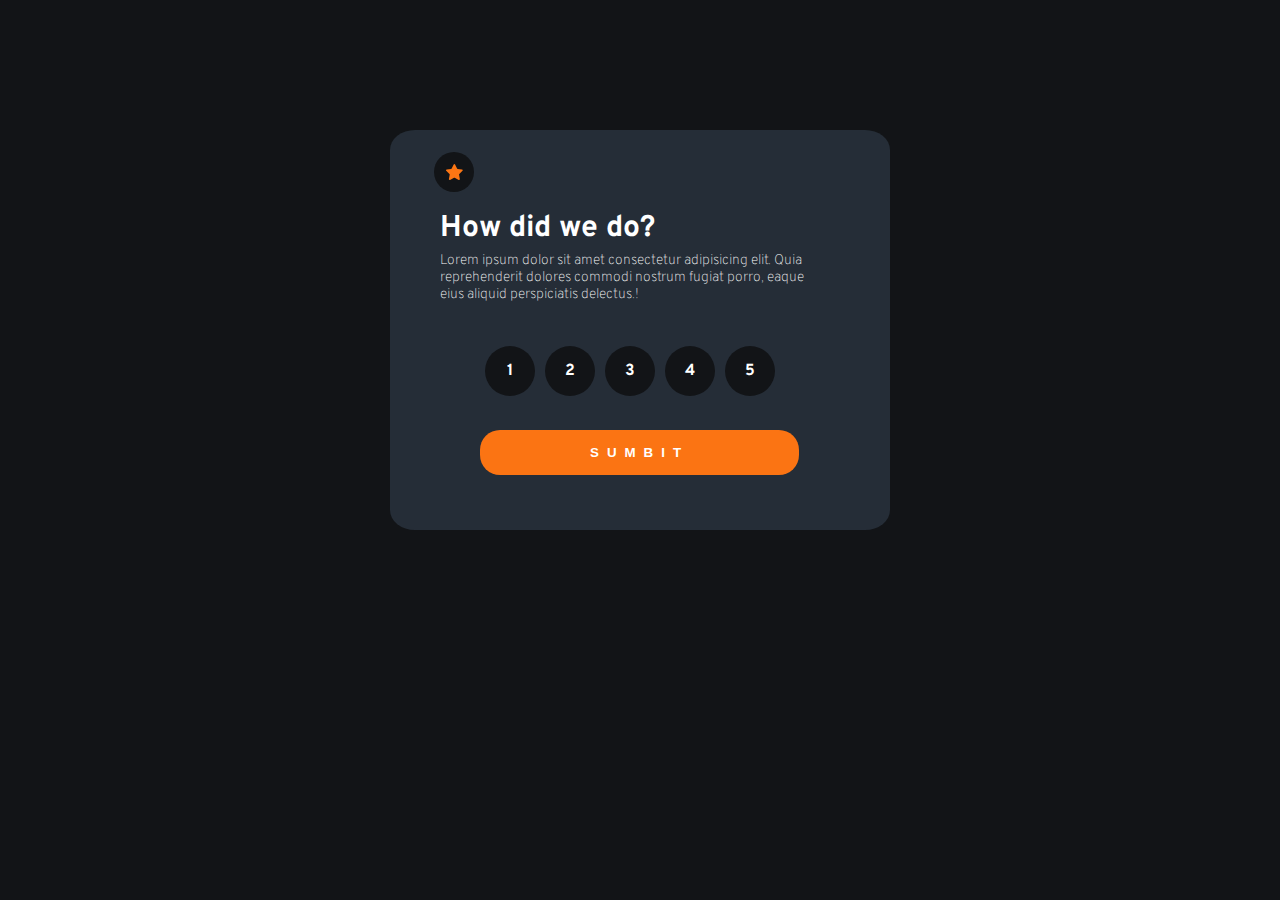
<file: index.html>
<!DOCTYPE html>
<html lang="en">
  <head>
    <meta charset="UTF-8" />
    <meta name="viewport" content="width=device-width, initial-scale=1.0" />
    <!-- displays site properly based on user's device -->

    <link
      rel="icon"
      type="image/png"
      sizes="32x32"
      href="./images/favicon-32x32.png"
    />
    <link rel="preconnect" href="https://fonts.googleapis.com" />
    <link rel="preconnect" href="https://fonts.gstatic.com" crossorigin />
    <link
      href="https://fonts.googleapis.com/css2?family=Inter:wght@100;400&family=Overpass:wght@100;700&display=swap"
      rel="stylesheet"
    />

    <title>Frontend Mentor | Interactive rating component</title>
    <link rel="stylesheet" href="CSS/style.css" />
    <script src="js/main.js"></script>
  </head>

  <body>
    <div class="container">
      <div class="interactive">
        <div class="img-section">
          <img src="images/icon-star.svg" alt="star-icon" class="icon" />
        </div>
        <div class="content">
          <p class="para">How did we do?</p>
          <p class="para1">
            Lorem ipsum dolor sit amet consectetur adipisicing elit. Quia
            reprehenderit dolores commodi nostrum fugiat porro, eaque eius
            aliquid perspiciatis delectus.!
          </p>
        </div>
        <div class="list">
          <ul class="number">
            <li class="number-list"><a href="" class="number-link">1</a></li>
            <li class="number-list"><a href="" class="number-link">2</a></li>
            <li class="number-list"><a href="" class="number-link">3</a></li>
            <li class="number-list"><a href="" class="number-link">4</a></li>
            <li class="number-list"><a href="" class="number-link">5</a></li>
          </ul>
        </div>
        <div class="btn">
          <button
            class="btn-sumbit"
            id="mybtn"
            onclick="window.location.href = 'file:///E:/interactive-rating-component-main/interactive-rating-component-main/index1.html';"
          >
            sumbit
          </button>
        </div>
      </div>
    </div>
    <script src="jquery/jquery-3.6.3.js">
          jQuery( document ).ready(function( $ ) {
        //Use this inside your document ready jQuery
        $(window).on('popstate', function() {
            location.reload(true);
        });
      });
    </script>
  </body>
</html>
</file>
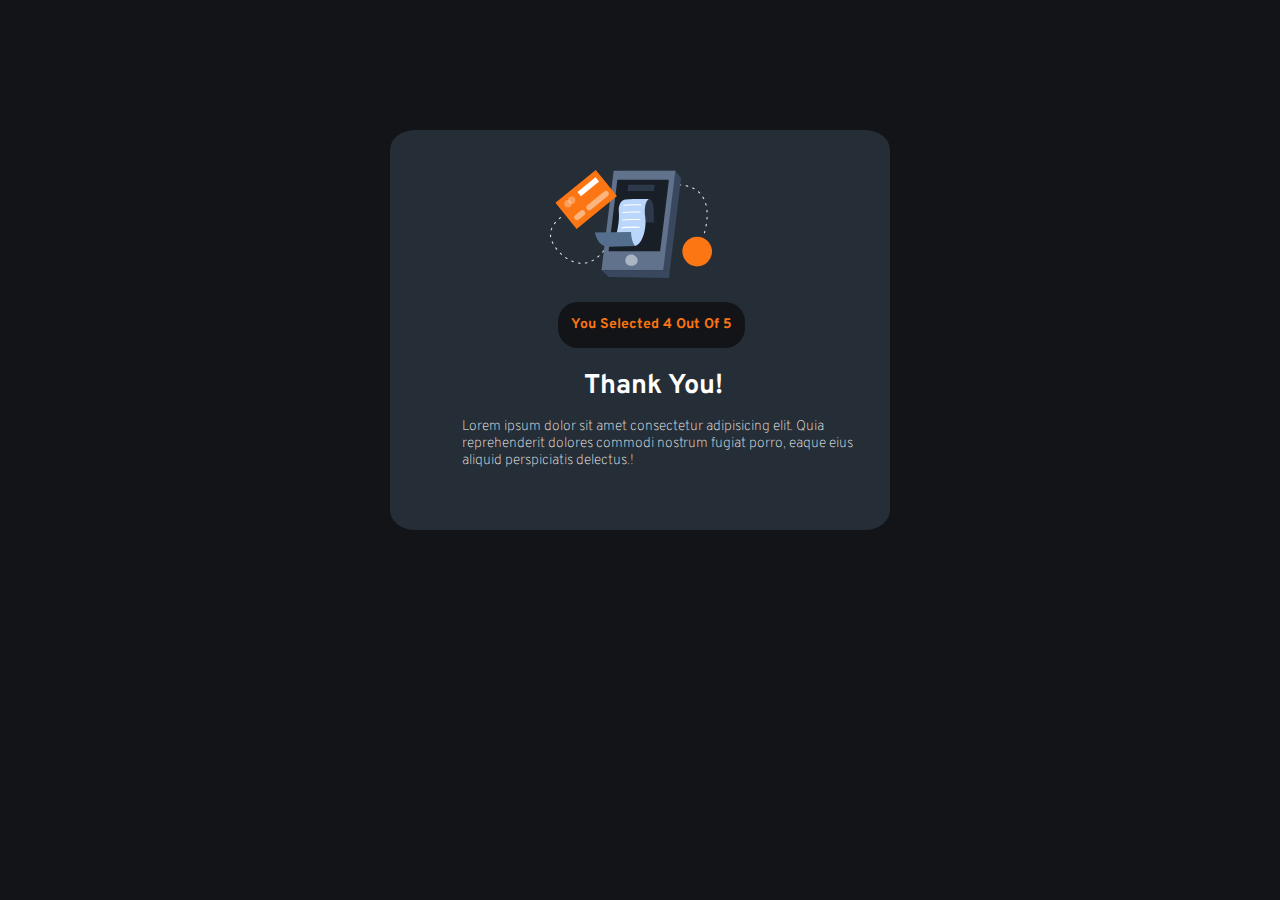
<file: index1.html>
<!DOCTYPE html>
<html lang="en">
  <head>
    <meta charset="UTF-8" />
    <meta name="viewport" content="width=device-width, initial-scale=1.0" />
    <!-- displays site properly based on user's device -->

    <link
      rel="icon"
      type="image/png"
      sizes="32x32"
      href="./images/favicon-32x32.png"
    />
    <link rel="preconnect" href="https://fonts.googleapis.com" />
    <link rel="preconnect" href="https://fonts.gstatic.com" crossorigin />
    <link
      href="https://fonts.googleapis.com/css2?family=Inter:wght@100;400&family=Overpass:wght@100;700&display=swap"
      rel="stylesheet"
    />

    <title>Frontend Mentor | Interactive rating component</title>
    <link rel="stylesheet" href="CSS/style.css" />
    <link rel="stylesheet" href="CSS/style1.css" />
  </head>

  <body>
    <div class="container">
      <div class="interactive">
        <section>
          <div class="image-section">
            <img
              src="images/illustration-thank-you.svg"
              alt=""
              class="thank-you"
            />
          </div>
        </section>
        <section>
          <div class="section2">you selected 4 out of 5</div>
        </section>
        <section>
          <div class="content-part">thank you!</div>
        </section>
        <section>
          <p class="para1 para2">
            Lorem ipsum dolor sit amet consectetur adipisicing elit. Quia
            reprehenderit dolores commodi nostrum fugiat porro, eaque eius
            aliquid perspiciatis delectus.!
          </p>
        </section>
      </div>
    </div>
  </body>
</html>
</file>
<file: CSS/style.css>
.attribution {
  font-size: 11px;
  text-align: center;
}

.attribution a {
  color: hsl(228, 45%, 44%);
}

@import url("https://fonts.googleapis.com/css2?family=Inter:wght@100;400&family=Overpass:wght@100;700&display=swap");

body {
  background-color: hsl(216, 12%, 8%);
}

.container {
  background-color: hsl(213, 19%, 18%);
  height: 400px;
  width: 500px;
  margin: 0 auto;
  margin-top: 130px;
  border-radius: 5%;
  position: relative;
  font-family: "Overpass", sans-serif;
}

.img-section {
  width: 40px;
  height: 40px;
  border-radius: 50%;
  background-color: hsl(216, 12%, 8%);
  position: relative;
  top: 22px;
  left: 44px;
}

.icon {
  position: absolute;
  top: 12px;
  left: 12px;
}

.para {
  position: absolute;
  top: 50px;
  left: 50px;
  color: hsl(0, 0%, 100%);
  font-size: 30px;
  font-weight: 700;
}

.para1 {
  position: absolute;
  top: 108px;
  left: 50px;
  color: hsl(0, 0%, 100%);
  font-size: 14px;
  font-weight: 100;
  margin-right: 60px;
}

.list {
  position: absolute;
  top: 195px;
  left: 50px;
}

ul.number {
  display: inline-flex;
}

ul li.number-list {
  list-style: none;
  width: 50px;
  height: 50px;
  border-radius: 50%;
  background-color: hsl(216, 12%, 8%);
  margin: 5px;
  text-align: center;
  display: inline-block;
  font-weight: 700;
  line-height: 50px;
}

ul li a.number-link {
  color: white;
  text-decoration: none;
}

.btn {
  position: absolute;
  top: 300px;
  left: 90px;
}

button.btn-sumbit {
  padding: 15px 110px;
  text-transform: uppercase;
  letter-spacing: 8px;
  font-weight: 700;
  color: hsl(0, 0%, 100%);
  background-color: hsl(25, 97%, 53%);
  border: none;
  border-radius: 20px;
  cursor: pointer;
}
</file>
<file: CSS/style1.css>
.image-section {
  position: absolute;
  left: 160px;
  top: 40px;
}

.section2 {
  position: absolute;
  top: 172px;
  left: 168px;
  color: hsl(25, 97%, 53%);
  text-transform: capitalize;
  font-weight: 700;
  font-size: 14px;
  width: 187px;
  height: 46px;
  background-color: hsl(216, 12%, 8%);
  text-align: center;
  line-height: 45px;
  border-radius: 20px;
}
.content-part {
  color: white;
  position: absolute;
  top: 239px;
  left: 194px;
  text-transform: capitalize;
  font-size: 27px;
  font-weight: 700;
}
.para2 {
  position: absolute;
  top: 288px;
  left: 72px;
  margin: 0;
}
</file>
